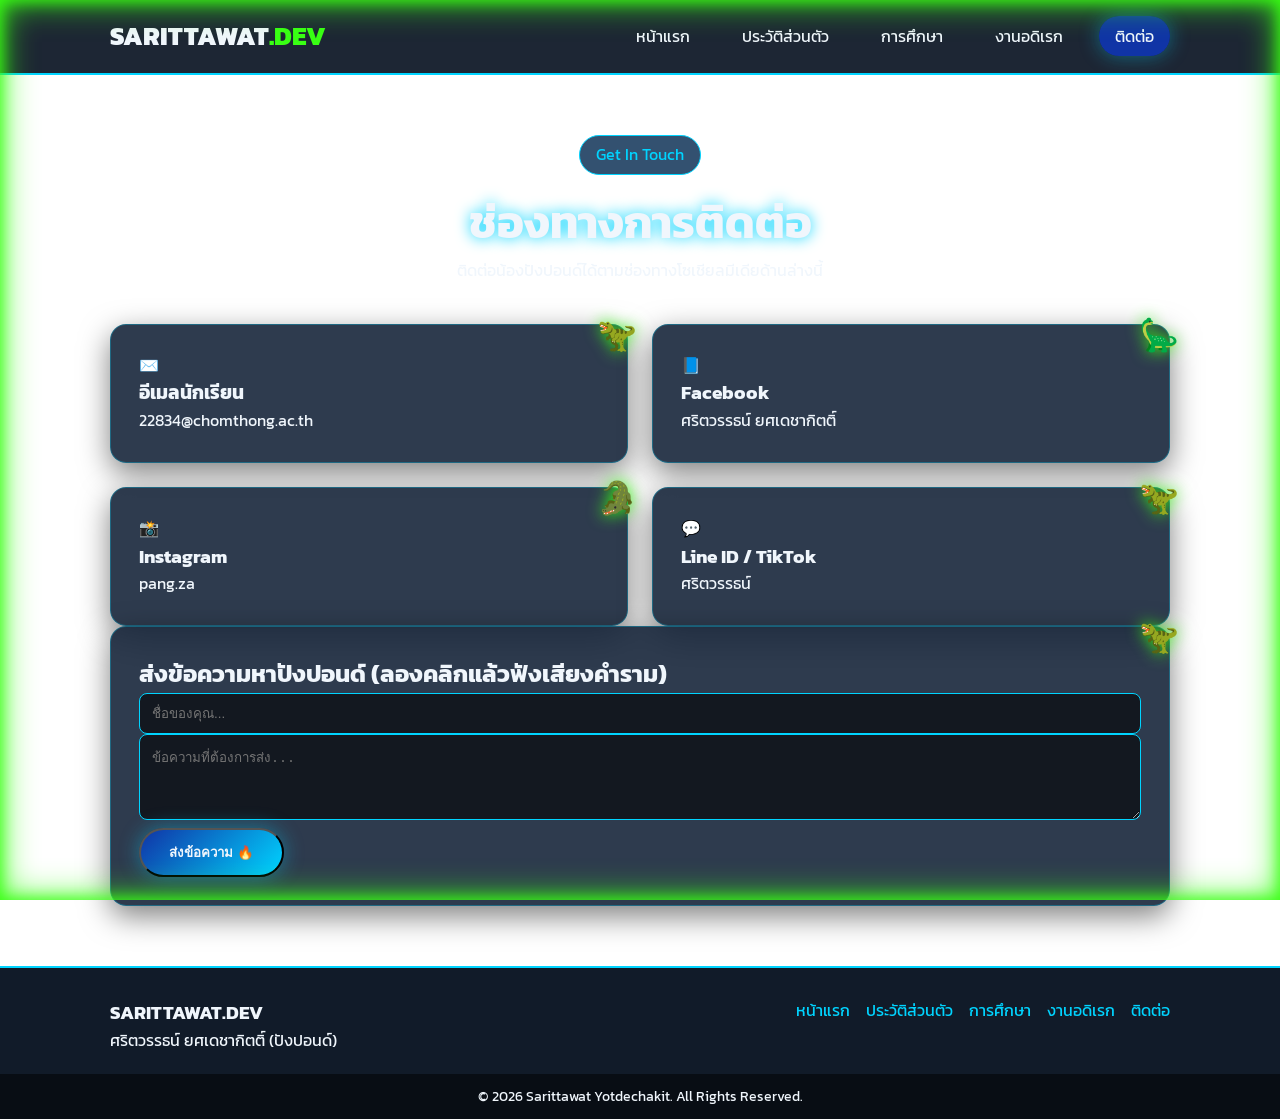
<file: contact.html>
<!DOCTYPE html>
<html lang="th">
<head>
    <meta charset="UTF-8">
    <meta name="viewport" content="width=device-width, initial-scale=1.0">
    <title>ติดต่อ | Sarittawat Portfolio</title>
    <link rel="preconnect" href="https://fonts.googleapis.com">
    <link rel="preconnect" href="https://fonts.gstatic.com" crossorigin>
    <link href="https://fonts.googleapis.com/css2?family=Kanit:wght@300;400;600;800&display=swap" rel="stylesheet">
    <link rel="stylesheet" href="style.css">
</head>
<body>
    <div class="fire-frame"></div>

    <header class="navbar-container">
        <nav class="navbar">
            <a href="index.html" class="logo">SARITTAWAT<span>.DEV</span></a>
            <ul class="nav-links">
                <li><a href="index.html">หน้าแรก</a></li>
                <li><a href="profile.html">ประวัติส่วนตัว</a></li>
                <li><a href="education.html">การศึกษา</a></li>
                <li><a href="hobby.html">งานอดิเรก</a></li>
                <li><a href="contact.html" class="active">ติดต่อ</a></li>
            </ul>
        </nav>
    </header>

    <main class="container section-padding">
        <div class="page-header">
            <span class="badge">Get In Touch</span>
            <h1>ช่องทางการติดต่อ</h1>
            <p>ติดต่อน้องปังปอนด์ได้ตามช่องทางโซเชียลมีเดียด้านล่างนี้</p>
        </div>

        <div class="contact-wrapper">
            <div class="grid grid-2">
                <div class="card contact-card interactive-box">
                    <div class="card-dino">🦖</div>
                    <div class="contact-icon">✉️</div>
                    <div class="contact-details">
                        <h3>อีเมลนักเรียน</h3>
                        <p>22834@chomthong.ac.th</p>
                    </div>
                </div>

                <div class="card contact-card interactive-box">
                    <div class="card-dino">🦕</div>
                    <div class="contact-icon">📘</div>
                    <div class="contact-details">
                        <h3>Facebook</h3>
                        <p>ศริตวรรธน์ ยศเดชากิตติ์</p>
                    </div>
                </div>

                <div class="card contact-card interactive-box">
                    <div class="card-dino">🐊</div>
                    <div class="contact-icon">📸</div>
                    <div class="contact-details">
                        <h3>Instagram</h3>
                        <p>pang.za</p>
                    </div>
                </div>

                <div class="card contact-card interactive-box">
                    <div class="card-dino">🦖</div>
                    <div class="contact-icon">💬</div>
                    <div class="contact-details">
                        <h3>Line ID / TikTok</h3>
                        <p>ศริตวรรธน์</p>
                    </div>
                </div>
            </div>

            <!-- Interactive Dino Form -->
            <div class="card mt-5 interactive-box">
                <div class="card-dino">🦖</div>
                <h2 class="card-title-blue">ส่งข้อความหาปังปอนด์ (ลองคลิกแล้วฟังเสียงคำราม)</h2>
                <form onsubmit="event.preventDefault(); alert('ส่งข้อความเรียบร้อยแล้ว!');">
                    <div class="form-group mb-4">
                        <input type="text" class="form-control" placeholder="ชื่อของคุณ..." required>
                    </div>
                    <div class="form-group mb-4">
                        <textarea class="form-control" rows="4" placeholder="ข้อความที่ต้องการส่ง..." required></textarea>
                    </div>
                    <button type="submit" class="btn btn-primary">ส่งข้อความ 🔥</button>
                </form>
            </div>
        </div>
    </main>

    <footer class="footer">
        <div class="footer-container">
            <div class="footer-info">
                <h3>SARITTAWAT<span>.DEV</span></h3>
                <p>ศริตวรรธน์ ยศเดชากิตติ์ (ปังปอนด์)</p>
            </div>
            <div class="footer-links">
                <ul>
                    <li><a href="index.html">หน้าแรก</a></li>
                    <li><a href="profile.html">ประวัติส่วนตัว</a></li>
                    <li><a href="education.html">การศึกษา</a></li>
                    <li><a href="hobby.html">งานอดิเรก</a></li>
                    <li><a href="contact.html">ติดต่อ</a></li>
                </ul>
            </div>
        </div>
        <div class="footer-bottom">
            <p>&copy; 2026 Sarittawat Yotdechakit. All Rights Reserved.</p>
        </div>
    </footer>

    <script>
        document.addEventListener('click', function(e) {
            const scratch = document.createElement('div');
            scratch.className = 'scratch-mark';
            scratch.style.left = (e.pageX - 30) + 'px';
            scratch.style.top = (e.pageY - 30) + 'px';
            document.body.appendChild(scratch);
            setTimeout(() => scratch.remove(), 700);
        });

        function playRoar() {
            try {
                const ctx = new (window.AudioContext || window.webkitAudioContext)();
                const osc = ctx.createOscillator();
                const gain = ctx.createGain();
                osc.type = 'sawtooth';
                osc.frequency.setValueAtTime(120, ctx.currentTime);
                osc.frequency.exponentialRampToValueAtTime(30, ctx.currentTime + 0.8);
                gain.gain.setValueAtTime(0.3, ctx.currentTime);
                gain.gain.exponentialRampToValueAtTime(0.01, ctx.currentTime + 0.8);
                osc.connect(gain);
                gain.connect(ctx.destination);
                osc.start();
                osc.stop(ctx.currentTime + 0.8);
            } catch(e) {}
        }

        document.querySelectorAll('.interactive-box, input, textarea, button').forEach(el => {
            el.addEventListener('click', playRoar);
        });
    </script>
</body>
</html>
</file>
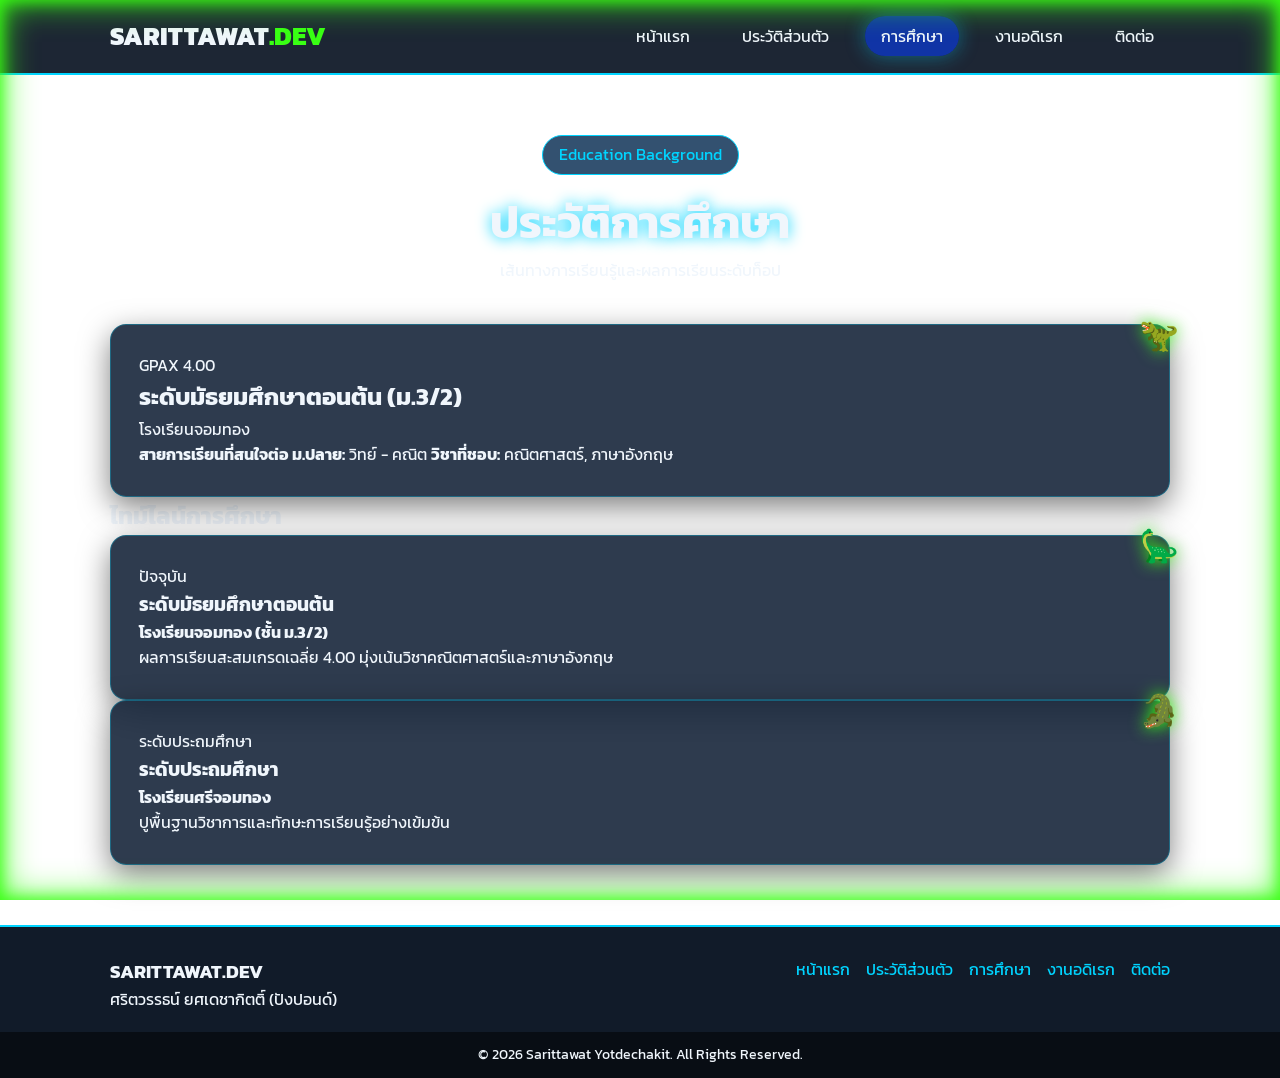
<file: education.html>
<!DOCTYPE html>
<html lang="th">
<head>
    <meta charset="UTF-8">
    <meta name="viewport" content="width=device-width, initial-scale=1.0">
    <title>การศึกษา | Sarittawat Portfolio</title>
    <link rel="preconnect" href="https://fonts.googleapis.com">
    <link rel="preconnect" href="https://fonts.gstatic.com" crossorigin>
    <link href="https://fonts.googleapis.com/css2?family=Kanit:wght@300;400;600;800&display=swap" rel="stylesheet">
    <link rel="stylesheet" href="style.css">
</head>
<body>
    <div class="fire-frame"></div>

    <header class="navbar-container">
        <nav class="navbar">
            <a href="index.html" class="logo">SARITTAWAT<span>.DEV</span></a>
            <ul class="nav-links">
                <li><a href="index.html">หน้าแรก</a></li>
                <li><a href="profile.html">ประวัติส่วนตัว</a></li>
                <li><a href="education.html" class="active">การศึกษา</a></li>
                <li><a href="hobby.html">งานอดิเรก</a></li>
                <li><a href="contact.html">ติดต่อ</a></li>
            </ul>
        </nav>
    </header>

    <main class="container section-padding">
        <div class="page-header">
            <span class="badge">Education Background</span>
            <h1>ประวัติการศึกษา</h1>
            <p>เส้นทางการเรียนรู้และผลการเรียนระดับท็อป</p>
        </div>

        <div class="card current-edu-card mb-5 interactive-box">
            <div class="card-dino">🦖</div>
            <div class="edu-badge">GPAX 4.00</div>
            <h2>ระดับมัธยมศึกษาตอนต้น (ม.3/2)</h2>
            <p class="school-name">โรงเรียนจอมทอง</p>
            <div class="edu-details">
                <span><strong>สายการเรียนที่สนใจต่อ ม.ปลาย:</strong> วิทย์ - คณิต</span>
                <span><strong>วิชาที่ชอบ:</strong> คณิตศาสตร์, ภาษาอังกฤษ</span>
            </div>
        </div>

        <div class="timeline-container">
            <h2 class="timeline-title">ไทม์ไลน์การศึกษา</h2>
            <div class="timeline">
                <div class="timeline-item">
                    <div class="timeline-dot"></div>
                    <div class="timeline-content card interactive-box">
                        <div class="card-dino">🦕</div>
                        <span class="timeline-year">ปัจจุบัน</span>
                        <h3>ระดับมัธยมศึกษาตอนต้น</h3>
                        <h4>โรงเรียนจอมทอง (ชั้น ม.3/2)</h4>
                        <p>ผลการเรียนสะสมเกรดเฉลี่ย 4.00 มุ่งเน้นวิชาคณิตศาสตร์และภาษาอังกฤษ</p>
                    </div>
                </div>
                <div class="timeline-item">
                    <div class="timeline-dot"></div>
                    <div class="timeline-content card interactive-box">
                        <div class="card-dino">🐊</div>
                        <span class="timeline-year">ระดับประถมศึกษา</span>
                        <h3>ระดับประถมศึกษา</h3>
                        <h4>โรงเรียนศรีจอมทอง</h4>
                        <p>ปูพื้นฐานวิชาการและทักษะการเรียนรู้อย่างเข้มข้น</p>
                    </div>
                </div>
            </div>
        </div>
    </main>

    <footer class="footer">
        <div class="footer-container">
            <div class="footer-info">
                <h3>SARITTAWAT<span>.DEV</span></h3>
                <p>ศริตวรรธน์ ยศเดชากิตติ์ (ปังปอนด์)</p>
            </div>
            <div class="footer-links">
                <ul>
                    <li><a href="index.html">หน้าแรก</a></li>
                    <li><a href="profile.html">ประวัติส่วนตัว</a></li>
                    <li><a href="education.html">การศึกษา</a></li>
                    <li><a href="hobby.html">งานอดิเรก</a></li>
                    <li><a href="contact.html">ติดต่อ</a></li>
                </ul>
            </div>
        </div>
        <div class="footer-bottom">
            <p>&copy; 2026 Sarittawat Yotdechakit. All Rights Reserved.</p>
        </div>
    </footer>

    <script>
        document.addEventListener('click', function(e) {
            const scratch = document.createElement('div');
            scratch.className = 'scratch-mark';
            scratch.style.left = (e.pageX - 30) + 'px';
            scratch.style.top = (e.pageY - 30) + 'px';
            document.body.appendChild(scratch);
            setTimeout(() => scratch.remove(), 700);
        });

        function playRoar() {
            try {
                const ctx = new (window.AudioContext || window.webkitAudioContext)();
                const osc = ctx.createOscillator();
                const gain = ctx.createGain();
                osc.type = 'sawtooth';
                osc.frequency.setValueAtTime(120, ctx.currentTime);
                osc.frequency.exponentialRampToValueAtTime(30, ctx.currentTime + 0.8);
                gain.gain.setValueAtTime(0.3, ctx.currentTime);
                gain.gain.exponentialRampToValueAtTime(0.01, ctx.currentTime + 0.8);
                osc.connect(gain);
                gain.connect(ctx.destination);
                osc.start();
                osc.stop(ctx.currentTime + 0.8);
            } catch(e) {}
        }

        document.querySelectorAll('.interactive-box').forEach(el => el.addEventListener('click', playRoar));
    </script>
</body>
</html>
</file>
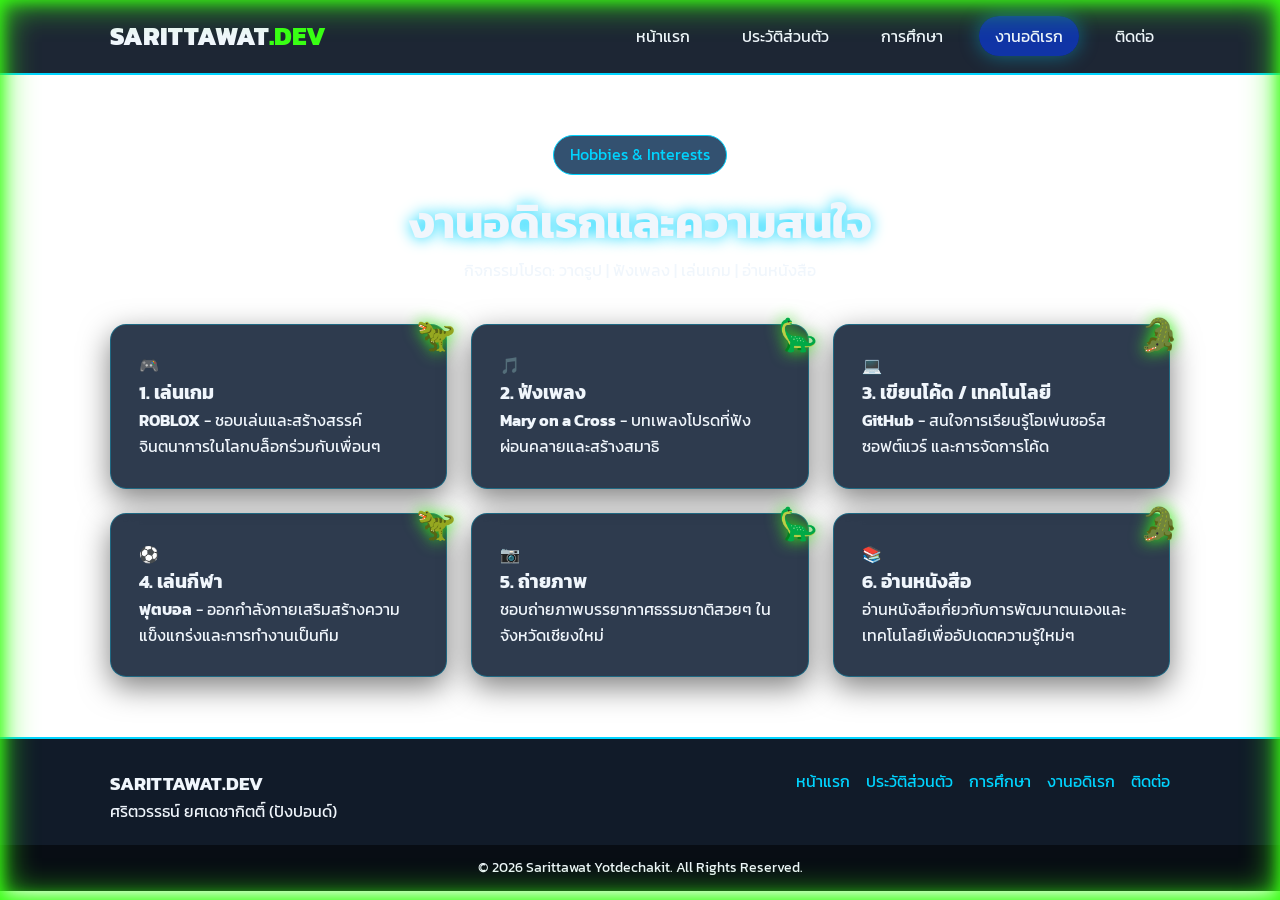
<file: hobby.html>
<!DOCTYPE html>
<html lang="th">
<head>
    <meta charset="UTF-8">
    <meta name="viewport" content="width=device-width, initial-scale=1.0">
    <title>งานอดิเรก | Sarittawat Portfolio</title>
    <link rel="preconnect" href="https://fonts.googleapis.com">
    <link rel="preconnect" href="https://fonts.gstatic.com" crossorigin>
    <link href="https://fonts.googleapis.com/css2?family=Kanit:wght@300;400;600;800&display=swap" rel="stylesheet">
    <link rel="stylesheet" href="style.css">
</head>
<body>
    <div class="fire-frame"></div>

    <header class="navbar-container">
        <nav class="navbar">
            <a href="index.html" class="logo">SARITTAWAT<span>.DEV</span></a>
            <ul class="nav-links">
                <li><a href="index.html">หน้าแรก</a></li>
                <li><a href="profile.html">ประวัติส่วนตัว</a></li>
                <li><a href="education.html">การศึกษา</a></li>
                <li><a href="hobby.html" class="active">งานอดิเรก</a></li>
                <li><a href="contact.html">ติดต่อ</a></li>
            </ul>
        </nav>
    </header>

    <main class="container section-padding">
        <div class="page-header">
            <span class="badge">Hobbies & Interests</span>
            <h1>งานอดิเรกและความสนใจ</h1>
            <p>กิจกรรมโปรด: วาดรูป | ฟังเพลง | เล่นเกม | อ่านหนังสือ</p>
        </div>

        <div class="grid grid-3">
            <div class="card hobby-card interactive-box">
                <div class="card-dino">🦖</div>
                <div class="hobby-icon">🎮</div>
                <h3>1. เล่นเกม</h3>
                <p><strong>ROBLOX</strong> - ชอบเล่นและสร้างสรรค์จินตนาการในโลกบล็อกร่วมกับเพื่อนๆ</p>
            </div>

            <div class="card hobby-card interactive-box">
                <div class="card-dino">🦕</div>
                <div class="hobby-icon">🎵</div>
                <h3>2. ฟังเพลง</h3>
                <p><strong>Mary on a Cross</strong> - บทเพลงโปรดที่ฟังผ่อนคลายและสร้างสมาธิ</p>
            </div>

            <div class="card hobby-card interactive-box">
                <div class="card-dino">🐊</div>
                <div class="hobby-icon">💻</div>
                <h3>3. เขียนโค้ด / เทคโนโลยี</h3>
                <p><strong>GitHub</strong> - สนใจการเรียนรู้โอเพ่นซอร์ส ซอฟต์แวร์ และการจัดการโค้ด</p>
            </div>

            <div class="card hobby-card interactive-box">
                <div class="card-dino">🦖</div>
                <div class="hobby-icon">⚽</div>
                <h3>4. เล่นกีฬา</h3>
                <p><strong>ฟุตบอล</strong> - ออกกำลังกายเสริมสร้างความแข็งแกร่งและการทำงานเป็นทีม</p>
            </div>

            <div class="card hobby-card interactive-box">
                <div class="card-dino">🦕</div>
                <div class="hobby-icon">📷</div>
                <h3>5. ถ่ายภาพ</h3>
                <p>ชอบถ่ายภาพบรรยากาศธรรมชาติสวยๆ ในจังหวัดเชียงใหม่</p>
            </div>

            <div class="card hobby-card interactive-box">
                <div class="card-dino">🐊</div>
                <div class="hobby-icon">📚</div>
                <h3>6. อ่านหนังสือ</h3>
                <p>อ่านหนังสือเกี่ยวกับการพัฒนาตนเองและเทคโนโลยีเพื่ออัปเดตความรู้ใหม่ๆ</p>
            </div>
        </div>
    </main>

    <footer class="footer">
        <div class="footer-container">
            <div class="footer-info">
                <h3>SARITTAWAT<span>.DEV</span></h3>
                <p>ศริตวรรธน์ ยศเดชากิตติ์ (ปังปอนด์)</p>
            </div>
            <div class="footer-links">
                <ul>
                    <li><a href="index.html">หน้าแรก</a></li>
                    <li><a href="profile.html">ประวัติส่วนตัว</a></li>
                    <li><a href="education.html">การศึกษา</a></li>
                    <li><a href="hobby.html">งานอดิเรก</a></li>
                    <li><a href="contact.html">ติดต่อ</a></li>
                </ul>
            </div>
        </div>
        <div class="footer-bottom">
            <p>&copy; 2026 Sarittawat Yotdechakit. All Rights Reserved.</p>
        </div>
    </footer>

    <script>
        document.addEventListener('click', function(e) {
            const scratch = document.createElement('div');
            scratch.className = 'scratch-mark';
            scratch.style.left = (e.pageX - 30) + 'px';
            scratch.style.top = (e.pageY - 30) + 'px';
            document.body.appendChild(scratch);
            setTimeout(() => scratch.remove(), 700);
        });

        function playRoar() {
            try {
                const ctx = new (window.AudioContext || window.webkitAudioContext)();
                const osc = ctx.createOscillator();
                const gain = ctx.createGain();
                osc.type = 'sawtooth';
                osc.frequency.setValueAtTime(120, ctx.currentTime);
                osc.frequency.exponentialRampToValueAtTime(30, ctx.currentTime + 0.8);
                gain.gain.setValueAtTime(0.3, ctx.currentTime);
                gain.gain.exponentialRampToValueAtTime(0.01, ctx.currentTime + 0.8);
                osc.connect(gain);
                gain.connect(ctx.destination);
                osc.start();
                osc.stop(ctx.currentTime + 0.8);
            } catch(e) {}
        }

        document.querySelectorAll('.interactive-box').forEach(el => el.addEventListener('click', playRoar));
    </script>
</body>
</html>
</file>
<file: style.css>
/* ==========================================================================
   1. Root Variables & Reset Styles
   ========================================================================== */
:root {
    --primary-deep: #00264D;
    --primary-main: #0066CC;
    --primary-accent: #00D4FF;
    --lapis-blue: #1034A6;
    --neon-green: #39FF14;
    --text-light: #F0F6FC;
    --text-muted: #8B949E;
    
    --shadow-glow: 0 0 20px rgba(0, 212, 255, 0.4);
    --shadow-fire: 0 0 25px rgba(57, 255, 20, 0.6);
    
    --radius-md: 16px;
    --radius-full: 9999px;
    --transition: all 0.3s cubic-bezier(0.4, 0, 0.2, 1);
}

* {
    margin: 0;
    padding: 0;
    box-sizing: border-box;
    cursor: url("data:image/svg+xml;utf8,<svg xmlns='http://www.w3.org/2000/svg' width='32' height='32' viewBox='0 0 24 24' fill='red'><path d='M3 2l4 6-2 13 5-11 3 11 3-11 5 11-2-13 4-6-6 2-4-5-4 5-6-2z'/></svg>"), auto !important;
}

body {
    font-family: 'Kanit', sans-serif;
    color: var(--text-light);
    line-height: 1.6;
    min-height: 100vh;
    background: url('https://i.redd.it/who-wins-indominus-rex-fully-grown-vs-captain-gutt-v0-55tl8k2fg4tf1.jpg?width=1916&format=pjpg&auto=webp&s=3b91b1d27b6e86a56337b289f5c0e5ad4c129c67') no-repeat center center fixed;
    background-size: cover;
    position: relative;
    overflow-x: hidden;
}

/* Green Fire Border FX */
.fire-frame {
    position: fixed;
    top: 0;
    left: 0;
    width: 100vw;
    height: 100vh;
    pointer-events: none;
    z-index: 9999;
    box-shadow: inset 0 0 35px var(--neon-green), inset 0 0 15px var(--neon-green);
    animation: firePulse 1.8s infinite alternate;
}

@keyframes firePulse {
    0% { box-shadow: inset 0 0 25px #00ff66, inset 0 0 10px #00ff66; }
    100% { box-shadow: inset 0 0 50px #39FF14, inset 0 0 20px #39FF14; }
}

/* Scratch FX Mark */
.scratch-mark {
    position: absolute;
    width: 60px;
    height: 60px;
    background: radial-gradient(circle, rgba(255,0,0,0.9) 0%, rgba(255,0,0,0) 70%);
    pointer-events: none;
    z-index: 10000;
    transform: rotate(-25deg);
    animation: scratchAnim 0.7s forwards;
}

.scratch-mark::before {
    content: '///';
    color: #FF0000;
    font-size: 45px;
    font-weight: 900;
    letter-spacing: -5px;
    text-shadow: 0 0 10px #FF0000;
}

@keyframes scratchAnim {
    0% { opacity: 1; transform: scale(0.5) rotate(-25deg); }
    100% { opacity: 0; transform: scale(1.4) rotate(-25deg); }
}

/* Layout Elements */
.container {
    max-width: 1100px;
    margin: 0 auto;
    padding: 0 20px;
}

.section-padding {
    padding: 60px 20px;
}

.grid { display: grid; gap: 24px; }
.grid-2 { grid-template-columns: repeat(2, 1fr); }
.grid-3 { grid-template-columns: repeat(3, 1fr); }

.badge {
    display: inline-block;
    padding: 6px 16px;
    background: rgba(0, 38, 77, 0.8);
    border: 1px solid var(--primary-accent);
    color: var(--primary-accent);
    border-radius: var(--radius-full);
    margin-bottom: 12px;
}

.text-gradient {
    background: linear-gradient(135deg, var(--primary-accent), var(--neon-green));
    -webkit-background-clip: text;
    -webkit-text-fill-color: transparent;
}

.page-header {
    text-align: center;
    margin-bottom: 40px;
}

.page-header h1 {
    font-size: 2.8rem;
    color: var(--text-light);
    text-shadow: 0 0 15px var(--primary-accent);
}

/* Cards & Dino Decorator */
.card {
    background: rgba(10, 25, 47, 0.85);
    backdrop-filter: blur(12px);
    border-radius: var(--radius-md);
    padding: 28px;
    border: 1px solid rgba(0, 212, 255, 0.3);
    box-shadow: 0 10px 30px rgba(0,0,0,0.5);
    position: relative;
    transition: var(--transition);
}

.card:hover {
    border-color: var(--neon-green);
    box-shadow: var(--shadow-fire);
    transform: translateY(-5px);
}

.card-dino {
    position: absolute;
    top: -15px;
    right: -10px;
    font-size: 2rem;
    filter: drop-shadow(0 0 8px var(--neon-green));
    animation: dinoFloat 2s infinite alternate;
}

@keyframes dinoFloat {
    0% { transform: translateY(0); }
    100% { transform: translateY(-8px); }
}

/* Buttons */
.btn {
    display: inline-block;
    padding: 12px 28px;
    border-radius: var(--radius-full);
    font-weight: 600;
    text-decoration: none;
    transition: var(--transition);
}

.btn-primary {
    background: linear-gradient(135deg, var(--lapis-blue), var(--primary-accent));
    color: var(--text-light);
    box-shadow: var(--shadow-glow);
}

.btn-primary:hover {
    box-shadow: var(--shadow-fire);
    transform: scale(1.05);
}

.btn-secondary {
    background: rgba(255,255,255,0.1);
    color: var(--primary-accent);
    border: 1px solid var(--primary-accent);
}

/* Navbar */
.navbar-container {
    position: sticky;
    top: 0;
    z-index: 1000;
    background: rgba(5, 15, 30, 0.9);
    border-bottom: 2px solid var(--primary-accent);
}

.navbar {
    max-width: 1100px;
    margin: 0 auto;
    padding: 16px 20px;
    display: flex;
    justify-content: space-between;
    align-items: center;
}

.logo {
    font-size: 1.6rem;
    font-weight: 800;
    color: var(--text-light);
    text-decoration: none;
}

.logo span { color: var(--neon-green); }

.nav-links { display: flex; list-style: none; gap: 20px; }
.nav-links a {
    text-decoration: none;
    color: var(--text-light);
    padding: 8px 16px;
    border-radius: var(--radius-full);
    transition: var(--transition);
}

.nav-links a:hover, .nav-links a.active {
    background: var(--lapis-blue);
    box-shadow: var(--shadow-glow);
}

/* Hero Section */
.hero-section {
    padding: 80px 20px;
}

.hero-container {
    max-width: 1100px;
    margin: 0 auto;
    display: grid;
    grid-template-columns: 1.2fr 0.8fr;
    gap: 40px;
    align-items: center;
}

.hero-text h1 { font-size: 3rem; line-height: 1.2; margin-bottom: 16px; }

.hero-image-wrapper {
    position: relative;
    text-align: center;
}

.hero-profile-img {
    width: 280px;
    height: 280px;
    object-fit: cover;
    border-radius: 50%;
    border: 4px solid var(--primary-accent);
    box-shadow: var(--shadow-fire);
}

.dino-mascot {
    position: absolute;
    top: -20px;
    left: 20px;
    font-size: 3.5rem;
    z-index: 10;
    filter: drop-shadow(0 0 10px var(--neon-green));
}

/* Profile Section */
.profile-layout {
    display: grid;
    grid-template-columns: 320px 1fr;
    gap: 32px;
}

.profile-avatar {
    width: 180px;
    height: 180px;
    border-radius: 50%;
    object-fit: cover;
    border: 3px solid var(--neon-green);
    margin-bottom: 16px;
}

.info-grid {
    display: grid;
    grid-template-columns: repeat(2, 1fr);
    gap: 16px;
}

.info-label { color: var(--primary-accent); font-size: 0.9rem; }
.info-value { font-weight: 600; font-size: 1.1rem; }

/* Form Controls */
.form-control {
    width: 100%;
    padding: 12px;
    background: rgba(0, 0, 0, 0.6);
    border: 1px solid var(--primary-accent);
    color: var(--text-light);
    border-radius: 8px;
}

/* Footer */
.footer {
    background: rgba(5, 15, 30, 0.95);
    border-top: 2px solid var(--primary-accent);
    padding-top: 30px;
    margin-top: auto;
}

.footer-container {
    max-width: 1100px;
    margin: 0 auto;
    padding: 0 20px 20px;
    display: flex;
    justify-content: space-between;
}

.footer-links ul { display: flex; gap: 16px; list-style: none; }
.footer-links a { color: var(--primary-accent); text-decoration: none; }
.footer-bottom { text-align: center; padding: 12px; background: rgba(0,0,0,0.5); font-size: 0.85rem; }

/* Responsive */
@media (max-width: 768px) {
    .grid-2, .grid-3, .hero-container, .profile-layout { grid-template-columns: 1fr; }
    .navbar { flex-direction: column; gap: 12px; }
}
</file>
